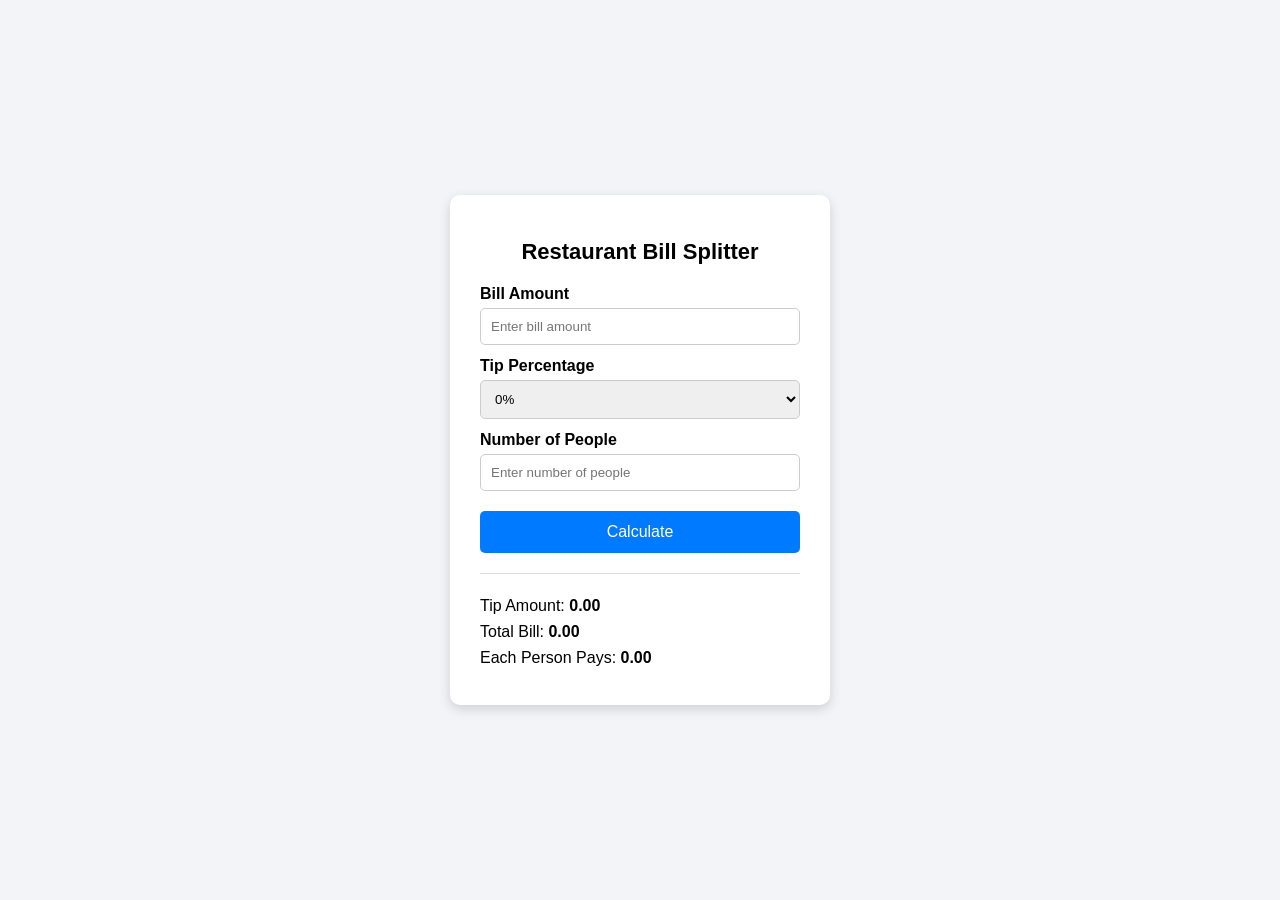
<file: Bill_splitter/index.html>
<!DOCTYPE html>
<html lang="en">
<head>
  <meta charset="UTF-8" />
  <meta name="viewport" content="width=device-width, initial-scale=1.0" />
  <title>Restaurant Bill Splitter</title>
  <link rel="stylesheet" href="style.css" />
</head>
<body>

  <div class="container">
    <h1>Restaurant Bill Splitter</h1>

    <p id="error" class="error"></p>

    <label for="billAmount">Bill Amount</label>
    <input type="number" id="billAmount" placeholder="Enter bill amount" />

    <label for="tipPercent">Tip Percentage</label>
    <select id="tipPercent">
      <option value="0">0%</option>
      <option value="5">5%</option>
      <option value="10">10%</option>
      <option value="15">15%</option>
      <option value="20">20%</option>
    </select>

    <label for="peopleCount">Number of People</label>
    <input type="number" id="peopleCount" placeholder="Enter number of people" />

    <button id="calculateBtn">Calculate</button>

    <div class="result">
      <p>Tip Amount: <span id="tipAmount">0.00</span></p>
      <p>Total Bill: <span id="totalBill">0.00</span></p>
      <p>Each Person Pays: <span id="perPerson">0.00</span></p>
    </div>
  </div>

  <script src="script.js"></script>
</body>
</html>
</file>
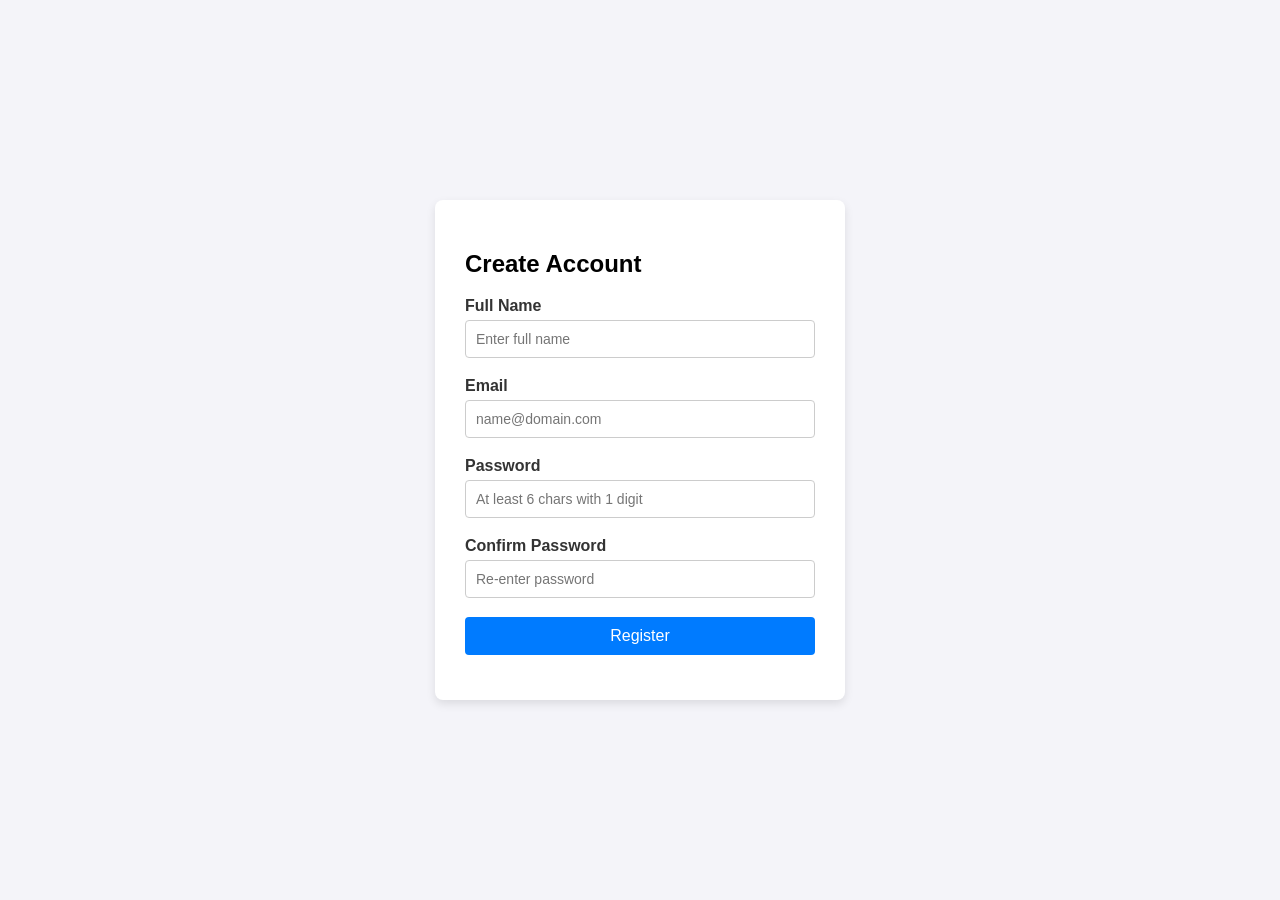
<file: Registration_for_validation/index.html>
<!DOCTYPE html>
<html lang="en">
<head>
    <meta charset="UTF-8">
    <meta name="viewport" content="width=device-width, initial-scale=1.0">
    <title>Registration Form</title>
      <link rel="stylesheet" href="style.css" />
</head>
<body>

    <div class="form-container">
        <h2>Create Account</h2>
        <form id="registrationForm">
            <div class="form-group">
                <label for="fullName">Full Name</label>
                <input type="text" id="fullName" placeholder="Enter full name">
                <span id="nameError" class="error"></span>
            </div>

            <div class="form-group">
                <label for="email">Email</label>
                <input type="text" id="email" placeholder="name@domain.com">
                <span id="emailError" class="error"></span>
            </div>

            <div class="form-group">
                <label for="password">Password</label>
                <input type="password" id="password" placeholder="At least 6 chars with 1 digit">
                <span id="passwordError" class="error"></span>
            </div>

            <div class="form-group">
                <label for="confirmPassword">Confirm Password</label>
                <input type="password" id="confirmPassword" placeholder="Re-enter password">
                <span id="confirmPasswordError" class="error"></span>
            </div>

            <button type="submit">Register</button>
            <div id="successMessage" class="success"></div>
        </form>
    </div>
    <script src="script.js"></script>
</body>
</html>
</file>
<file: Bill_splitter/style.css>
body {
  font-family: Arial, sans-serif;
  background: #f2f4f8;
  display: flex;
  justify-content: center;
  align-items: center;
  min-height: 100vh;
  margin: 0;
}

.container {
  background: white;
  padding: 30px;
  border-radius: 10px;
  width: 320px;
  box-shadow: 0 4px 12px rgba(0, 0, 0, 0.15);
}

h1 {
  font-size: 22px;
  text-align: center;
  margin-bottom: 20px;
}

label {
  display: block;
  margin-top: 12px;
  font-weight: bold;
}

input,
select {
  width: 100%;
  padding: 10px;
  margin-top: 5px;
  border: 1px solid #ccc;
  border-radius: 5px;
  box-sizing: border-box;
}

button {
  width: 100%;
  margin-top: 20px;
  padding: 12px;
  background: #007bff;
  color: white;
  border: none;
  border-radius: 5px;
  font-size: 16px;
  cursor: pointer;
}

button:hover {
  background: #0056b3;
}

.error {
  color: red;
  font-weight: bold;
  text-align: center;
  margin-bottom: 10px;
}

.result {
  margin-top: 20px;
  border-top: 1px solid #ddd;
  padding-top: 15px;
}

.result p {
  margin: 8px 0;
  font-size: 16px;
}

span {
  font-weight: bold;
}
</file>
<file: Registration_for_validation/style.css>
body {
            font-family: Arial, sans-serif;
            background-color: #f4f4f9;
            display: flex;
            justify-content: center;
            align-items: center;
            height: 100vh;
            margin: 0;
        }
        .form-container {
            background: #ffffff;
            padding: 30px;
            border-radius: 8px;
            box-shadow: 0 4px 10px rgba(0, 0, 0, 0.1);
            width: 350px;
        }
        .form-group {
            margin-bottom: 15px;
            display: flex;
            flex-direction: column;
        }
        label {
            margin-bottom: 5px;
            font-weight: bold;
            color: #333;
        }
        input {
            padding: 10px;
            border: 1px solid #ccc;
            border-radius: 4px;
            font-size: 14px;
        }
        input:focus {
            outline: none;
            border-color: #007bff;
        }
        button {
            width: 100%;
            padding: 10px;
            background-color: #007bff;
            color: white;
            border: none;
            border-radius: 4px;
            font-size: 16px;
            cursor: pointer;
        }
        button:hover {
            background-color: #0056b3;
        }
        .error {
            color: red;
            font-size: 12px;
            margin-top: 4px;
        }
        .success {
            color: green;
            font-size: 14px;
            margin-top: 15px;
            text-align: center;
            font-weight: bold;
        }
</file>
